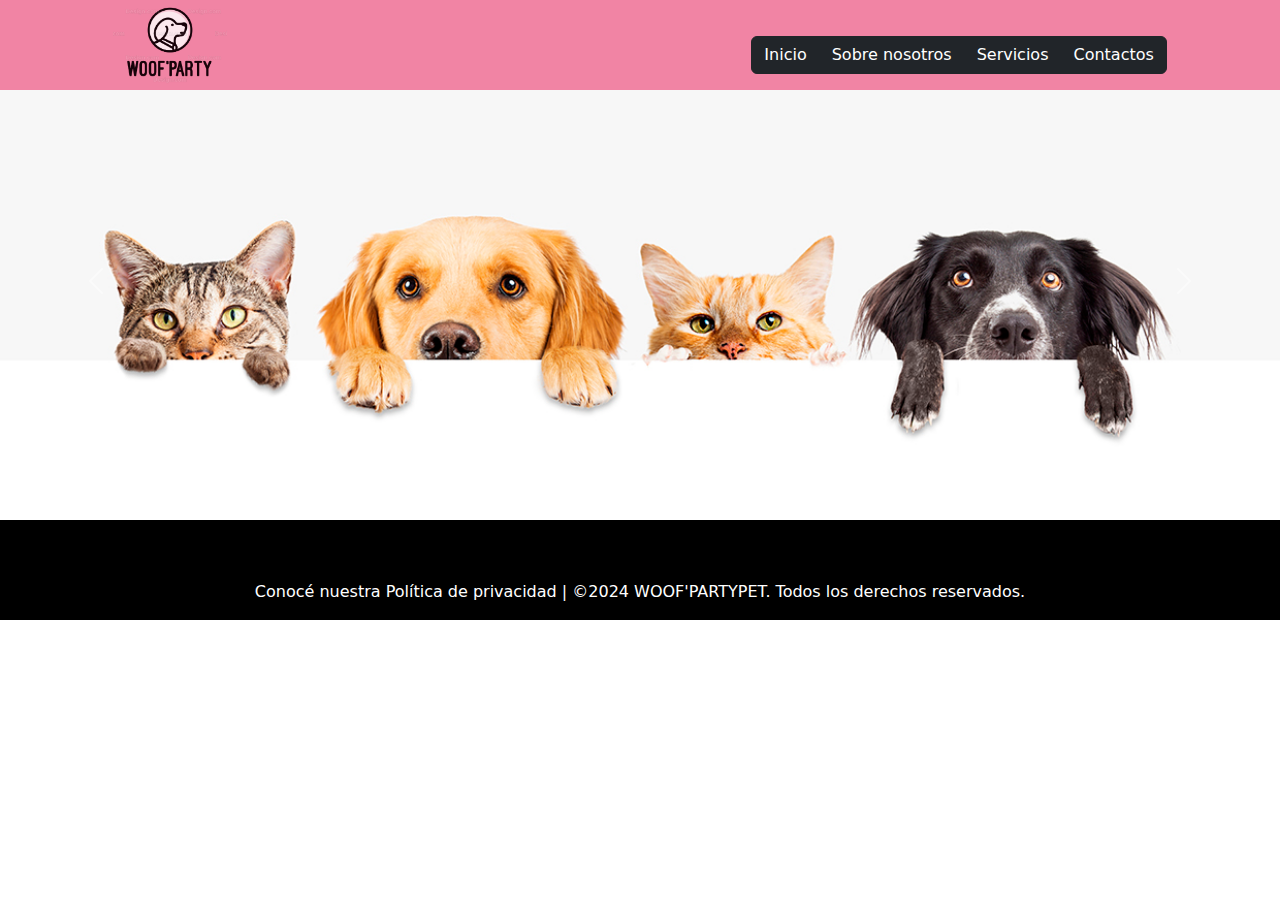
<file: WOOF'PARTYPET/index.html>
<!DOCTYPE html>
<html lang="en">
<head>
    <meta charset="UTF-8">
    <meta name="viewport" content="width=device-width, initial-scale=1.0">
    <link rel="stylesheet" href="style.css">
    <link href="https://cdn.jsdelivr.net/npm/bootstrap@5.3.3/dist/css/bootstrap.min.css" rel="stylesheet" integrity="sha384-QWTKZyjpPEjISv5WaRU9OFeRpok6YctnYmDr5pNlyT2bRjXh0JMhjY6hW+ALEwIH" crossorigin="anonymous">
    <title>Inicio</title>
</head>
<body>
    <header>
        <div class="logo">
            <a href="./index.html"><img src="./imagenes/logo.png" alt="fiesta de mascotas"></a>
        </div>
        <nav>
            <ul class="btn-group">
                <a href="./index.html" class="btn btn-dark"><li>Inicio</li></a>
                <a href="./about.html" class="btn btn-dark"><li>Sobre nosotros</li></a>
                <a href="./services.html" class="btn btn-dark"><li>Servicios</li></a>
                <a href="./contact.html" class="btn btn-dark"><li>Contactos</li></a>
            </ul>
        </nav>  
    </header>
    <div id="carouselExample" class="carousel slide">
        <div class="carousel-inner">
          <div class="carousel-item active">
            <img src="./imagenes/mascotas.jpg" class="d-block w-100 h-50" alt="Fiesta 1">
          </div>
          <div class="carousel-item">
            <img src="./imagenes/mascotas3.png" class="d-block w-100 h-50" alt="Fiesta 3">
          </div>
        </div>
        <button class="carousel-control-prev" type="button" data-bs-target="#carouselExample" data-bs-slide="prev">
          <span class="carousel-control-prev-icon" aria-hidden="true"></span>
          <span class="visually-hidden">Previous</span>
        </button>
        <button class="carousel-control-next" type="button" data-bs-target="#carouselExample" data-bs-slide="next">
          <span class="carousel-control-next-icon" aria-hidden="true"></span>
          <span class="visually-hidden">Next</span>
        </button>
      </div>
    <br>
    <br>
    <script src="https://cdn.jsdelivr.net/npm/bootstrap@5.3.3/dist/js/bootstrap.min.js" integrity="sha384-0pUGZvbkm6XF6gxjEnlmuGrJXVbNuzT9qBBavbLwCsOGabYfZo0T0to5eqruptLy" crossorigin="anonymous"></script>
    <footer>
      <p>Conocé nuestra Política de privacidad | ©2024 WOOF'PARTYPET. Todos los derechos reservados.</p>
    </footer>
  </body>
</html>
</file>
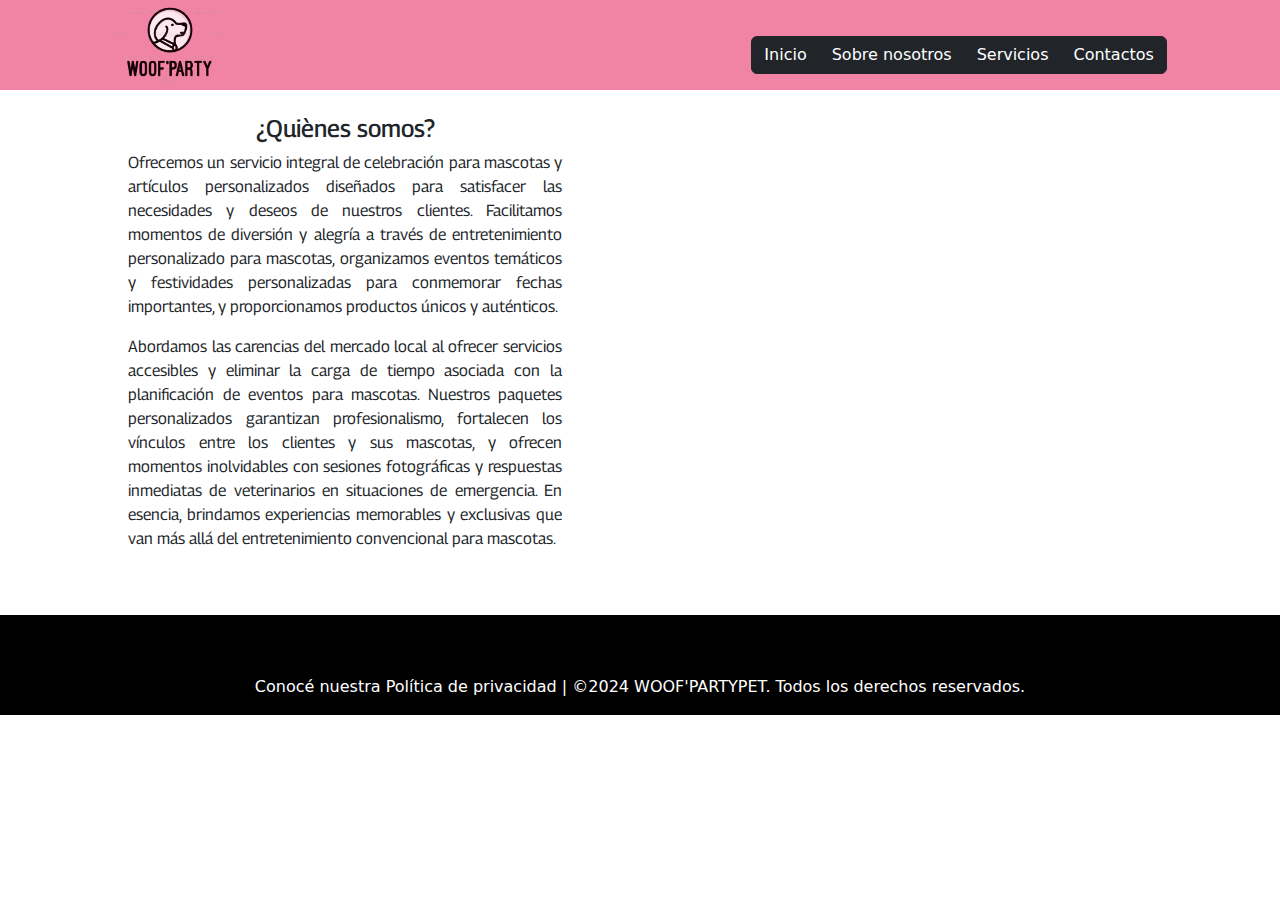
<file: WOOF'PARTYPET/about.html>
<!DOCTYPE html>
<html lang="en">
<head>
    <meta charset="UTF-8">
    <meta name="viewport" content="width=device-width, initial-scale=1.0">
    <link rel="stylesheet" href="style.css">
    <link href="https://cdn.jsdelivr.net/npm/bootstrap@5.3.3/dist/css/bootstrap.min.css" rel="stylesheet" integrity="sha384-QWTKZyjpPEjISv5WaRU9OFeRpok6YctnYmDr5pNlyT2bRjXh0JMhjY6hW+ALEwIH" crossorigin="anonymous">
    <title>Sobre nosotros</title>
</head>
<body>
    <header>
        <div class="logo">
            <a href="./index.html"><img src="./imagenes/logo.png" alt="fiesta de mascotas"></a>
        </div>
        <nav>
            <ul class="btn-group">
              <a href="./index.html" class="btn btn-dark"><li>Inicio</li></a>
              <a href="./about.html" class="btn btn-dark"><li>Sobre nosotros</li></a>
              <a href="./services.html" class="btn btn-dark"><li>Servicios</li></a>
              <a href="./contact.html" class="btn btn-dark"><li>Contactos</li></a>
            </ul>
        </nav>  
    </header>
    <br>
    <div class="container-about georama">
        <div class="about-p">
            <h4 class="d-flex justify-content-center">¿Quiènes somos?</h4>
            <p>Ofrecemos un servicio integral de celebración para mascotas y artículos personalizados diseñados para satisfacer las necesidades y deseos de nuestros clientes. Facilitamos momentos de diversión y alegría a través de entretenimiento personalizado para mascotas, organizamos eventos temáticos y festividades personalizadas para conmemorar fechas importantes, y proporcionamos productos únicos y auténticos.</p>
            <p>Abordamos las carencias del mercado local al ofrecer servicios accesibles y eliminar la carga de tiempo asociada con la planificación de eventos para mascotas. Nuestros paquetes personalizados garantizan profesionalismo, fortalecen los vínculos entre los clientes y sus mascotas, y ofrecen momentos inolvidables con sesiones fotográficas y respuestas inmediatas de veterinarios en situaciones de emergencia. En esencia, brindamos experiencias memorables y exclusivas que van más allá del entretenimiento convencional para mascotas.</p>
        </div>
        <div>
            <iframe width="560" height="315" src="https://www.youtube.com/embed/rfEYZHVVZK8?si=9pM8HUZFtgTtWPf3" title="YouTube video player" frameborder="0" allow="accelerometer; autoplay; clipboard-write; encrypted-media; gyroscope; picture-in-picture; web-share" allowfullscreen></iframe>
        </div>
    </div>
    <br>
    <br>
    <script src="https://cdn.jsdelivr.net/npm/bootstrap@5.3.3/dist/js/bootstrap.min.js" integrity="sha384-0pUGZvbkm6XF6gxjEnlmuGrJXVbNuzT9qBBavbLwCsOGabYfZo0T0to5eqruptLy" crossorigin="anonymous"></script>
    <footer>
        <p>Conocé nuestra Política de privacidad | ©2024 WOOF'PARTYPET. Todos los derechos reservados.</p>
    </footer>
</body>
</html>
</file>
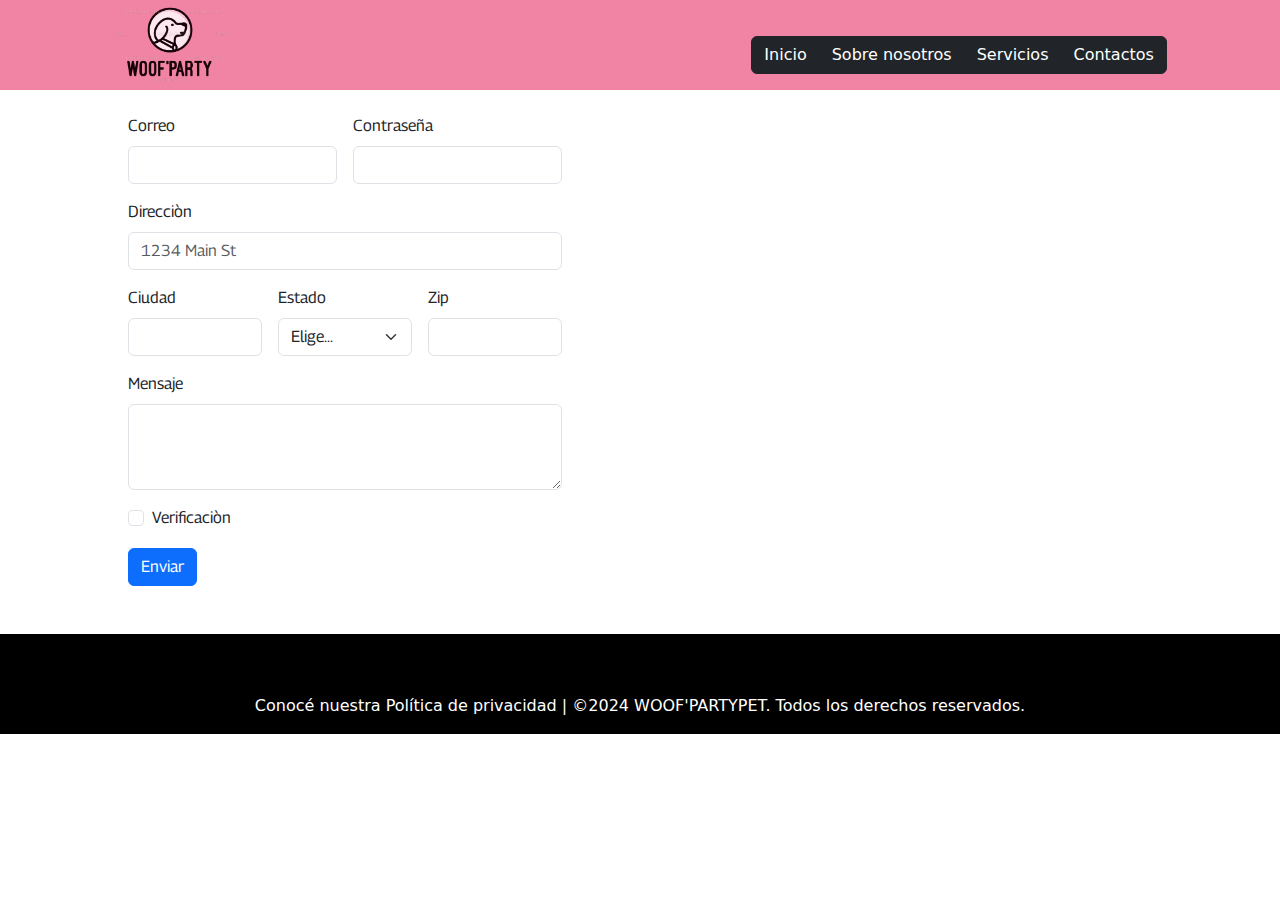
<file: WOOF'PARTYPET/contact.html>
<!DOCTYPE html>
<html lang="en">
<head>
    <meta charset="UTF-8">
    <meta name="viewport" content="width=device-width, initial-scale=1.0">
    <link rel="stylesheet" href="style.css">
    <link href="https://cdn.jsdelivr.net/npm/bootstrap@5.3.3/dist/css/bootstrap.min.css" rel="stylesheet" integrity="sha384-QWTKZyjpPEjISv5WaRU9OFeRpok6YctnYmDr5pNlyT2bRjXh0JMhjY6hW+ALEwIH" crossorigin="anonymous">
    <title>Contactos</title>
</head>
<body>
  <header>
      <div class="logo">
          <a href="./index.html"><img src="./imagenes/logo.png" alt="fiesta de mascotas"></a>
      </div>
      <nav>
        <ul class="btn-group">
          <a href="./index.html" class="btn btn-dark"><li>Inicio</li></a>
          <a href="./about.html" class="btn btn-dark"><li>Sobre nosotros</li></a>
          <a href="./services.html" class="btn btn-dark"><li>Servicios</li></a>
          <a href="./contact.html" class="btn btn-dark"><li>Contactos</li></a>
        </ul>
      </nav>  
  </header>
  <br>
    <div class="container-contact georama">
      <form class="row g-3">
        <div class="col-md-6">
          <label for="inputEmail4" class="form-label">Correo</label>
          <input type="email" class="form-control" id="inputEmail4">
        </div>
        <div class="col-md-6">
          <label for="inputPassword4" class="form-label">Contraseña</label>
          <input type="password" class="form-control" id="inputPassword4">
        </div>
        <div class="col-12">
          <label for="inputAddress" class="form-label">Direcciòn</label>
          <input type="text" class="form-control" id="inputAddress" placeholder="1234 Main St">
        </div>
        <div class="col-md-4">
          <label for="inputCity" class="form-label">Ciudad</label>
          <input type="text" class="form-control" id="inputCity">
        </div>
        <div class="col-md-4">
          <label for="inputState" class="form-label">Estado</label>
          <select id="inputState" class="form-select">
            <option selected>Elige...</option>
            <option>...</option>
          </select>
        </div>
        <div class="col-md-4">
          <label for="inputZip" class="form-label">Zip</label>
          <input type="text" class="form-control" id="inputZip">
        </div>
        <div class="col-12">
          <label for="exampleFormControlTextarea1" class="form-label">Mensaje</label>
          <textarea class="form-control" id="exampleFormControlTextarea1" rows="3"></textarea>
        </div>
        <div class="col-12">
          <div class="form-check">
            <input class="form-check-input" type="checkbox" id="gridCheck">
            <label class="form-check-label" for="gridCheck">
              Verificaciòn
            </label>
          </div>
        </div>
        <div class="col-12">
          <button type="submit" class="btn btn-primary">Enviar</button>
        </div>
      </form>
      <div>
        <iframe src="https://www.google.com/maps/embed?pb=!1m18!1m12!1m3!1d3876.1252705549778!2d-89.24214542513188!3d13.710861886676717!2m3!1f0!2f0!3f0!3m2!1i1024!2i768!4f13.1!3m3!1m2!1s0x8f63301a2cb4ef59%3A0xee056fcc96d337af!2sJunior%20Achievement%20El%20Salvador%20El%20Salvador!5e0!3m2!1ses-419!2ssv!4v1707930378478!5m2!1ses-419!2ssv" width="560" height="315" style="border:0;" allowfullscreen="" loading="lazy" referrerpolicy="no-referrer-when-downgrade"></iframe>
      </div>
    </div>
    <br>
    <br>
    <footer>
      <p>Conocé nuestra Política de privacidad | ©2024 WOOF'PARTYPET. Todos los derechos reservados.</p>
    </footer>
    <script src="https://cdn.jsdelivr.net/npm/bootstrap@5.3.3/dist/js/bootstrap.min.js" integrity="sha384-0pUGZvbkm6XF6gxjEnlmuGrJXVbNuzT9qBBavbLwCsOGabYfZo0T0to5eqruptLy" crossorigin="anonymous"></script>
</body>
</html>
</file>
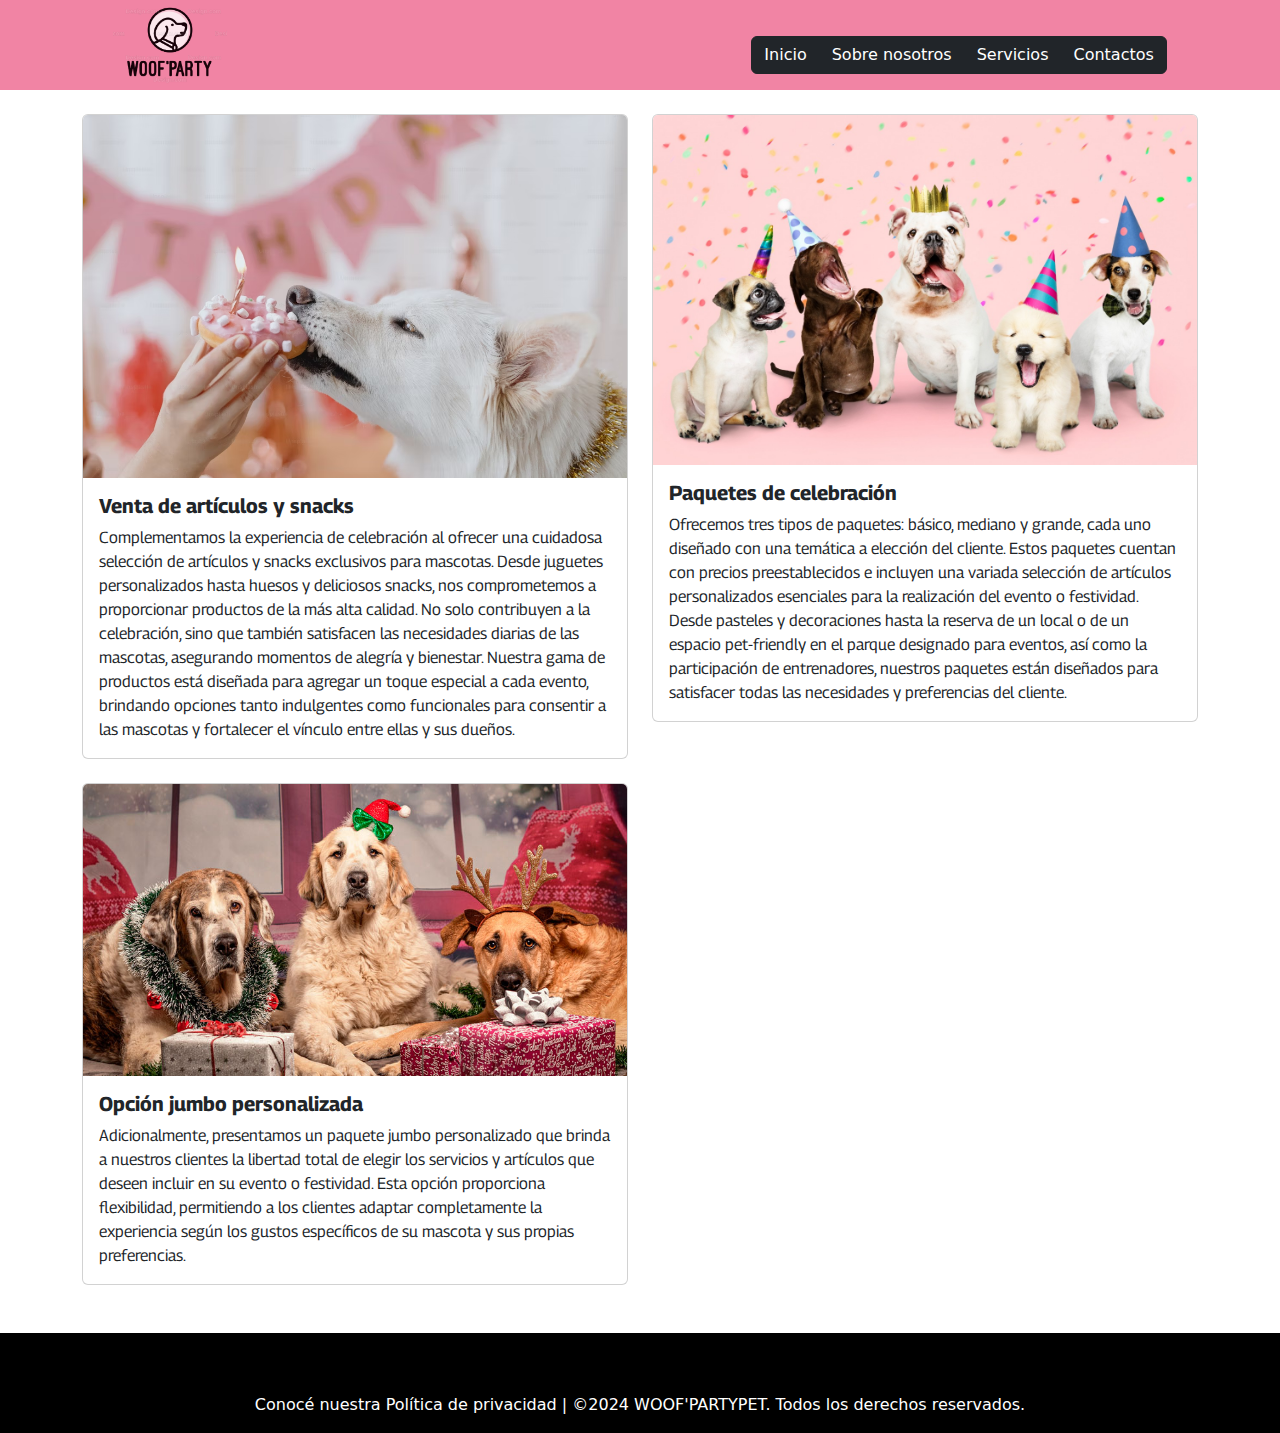
<file: WOOF'PARTYPET/services.html>
<!DOCTYPE html>
<html lang="en">
<head>
    <meta charset="UTF-8">
    <meta name="viewport" content="width=device-width, initial-scale=1.0">
    <link rel="stylesheet" href="style.css">
    <link href="https://cdn.jsdelivr.net/npm/bootstrap@5.3.3/dist/css/bootstrap.min.css" rel="stylesheet" integrity="sha384-QWTKZyjpPEjISv5WaRU9OFeRpok6YctnYmDr5pNlyT2bRjXh0JMhjY6hW+ALEwIH" crossorigin="anonymous">
    <title>Servicios</title>
</head>
<body>
    <header>
        <div class="logo">
            <a href="./index.html"><img src="./imagenes/logo.png" alt="fiesta de mascotas"></a>
        </div>
        <nav>
            <ul class="btn-group">
                <a href="./index.html" class="btn btn-dark"><li>Inicio</li></a>
                <a href="./about.html" class="btn btn-dark"><li>Sobre nosotros</li></a>
                <a href="./services.html" class="btn btn-dark"><li>Servicios</li></a>
                <a href="./contact.html" class="btn btn-dark"><li>Contactos</li></a>
            </ul>
        </nav>  
    </header>
    <br>
    <div class="container">
        <div class="row row-cols-1 row-cols-md-2 g-4 georama">
            <div class="col">
            <div class="card">
                <img src="imagenes/party3.avif" class="card-img-top" alt="...">
                <div class="card-body">
                <h5 class="card-title"><b>Venta de artículos y snacks</b></h5>
                <p class="card-text">Complementamos la experiencia de celebración al ofrecer una cuidadosa selección de artículos y snacks exclusivos para mascotas. Desde juguetes personalizados hasta huesos y deliciosos snacks, nos comprometemos a proporcionar productos de la más alta calidad. No solo contribuyen a la celebración, sino que también satisfacen las necesidades diarias de las mascotas, asegurando momentos de alegría y bienestar. Nuestra gama de productos está diseñada para agregar un toque especial a cada evento, brindando opciones tanto indulgentes como funcionales para consentir a las mascotas y fortalecer el vínculo entre ellas y sus dueños.
                </p>
                </div>
            </div>
            </div>
            <div class="col">
            <div class="card">
                <img src="imagenes/fiesta.jpeg" class="card-img-top" alt="...">
                <div class="card-body">
                <h5 class="card-title"><b>Paquetes de celebración</b></h5>
                <p class="card-text">Ofrecemos tres tipos de paquetes: básico, mediano y grande, cada uno diseñado con una temática a elección del cliente. Estos paquetes cuentan con precios preestablecidos e incluyen una variada selección de artículos personalizados esenciales para la realización del evento o festividad. Desde pasteles y decoraciones hasta la reserva de un local o de un espacio pet-friendly en el parque designado para eventos, así como la participación de entrenadores, nuestros paquetes están diseñados para satisfacer todas las necesidades y preferencias del cliente.</p>
                </div>
            </div>
            </div>
            <div class="col">
            <div class="card">
                <img src="imagenes/navidad.jpg" class="card-img-top" alt="...">
                <div class="card-body">
                <h5 class="card-title"><b>Opción jumbo personalizada</b></h5>
                <p class="card-text">Adicionalmente, presentamos un paquete jumbo personalizado que brinda a nuestros clientes la libertad total de elegir los servicios y artículos que deseen incluir en su evento o festividad. Esta opción proporciona flexibilidad, permitiendo a los clientes adaptar completamente la experiencia según los gustos específicos de su mascota y sus propias preferencias.</p>
                </div>
            </div>
            </div>
        </div>
    </div>
    <br>
    <br>
    <footer>
        <p>Conocé nuestra Política de privacidad | ©2024 WOOF'PARTYPET. Todos los derechos reservados.</p>
    </footer>
    <script src="https://cdn.jsdelivr.net/npm/bootstrap@5.3.3/dist/js/bootstrap.min.js" integrity="sha384-0pUGZvbkm6XF6gxjEnlmuGrJXVbNuzT9qBBavbLwCsOGabYfZo0T0to5eqruptLy" crossorigin="anonymous"></script>
</body>
</html>
</file>
<file: WOOF'PARTYPET/style.css>
@import url('https://fonts.googleapis.com/css2?family=Georama:ital,wght@0,100..900;1,100..900&family=Vazirmatn:wght@100..900&display=swap');

.georama{
    font-family: "Georama", sans-serif;
}

header{
    display: flex;
    flex-direction: row;
    justify-content: space-around;
    align-items:flex-end;
    background-color: rgb(241, 132, 164);
}

.logo img{
    width: 30%;
}

header ul{
    list-style: none;
}

.card{
    justify-content: space-around;
}

footer {
    display: flex;
    justify-content: center;
    align-items: flex-end;
    width: 100%;
    background-color: black;
    height: 100px;
}

footer p{
    color: white;
}

.container-about{
    display: flex;
    align-items: center;
    gap: 30px;
    text-align: justify;
    margin: 0 10% 0 10%;
}

.about-img{
    border-radius: 100px;
}

.container-contact{
    display: flex;
    align-items: center;
    gap: 30px;
    margin: 0 10% 0 10%;
}
</file>
